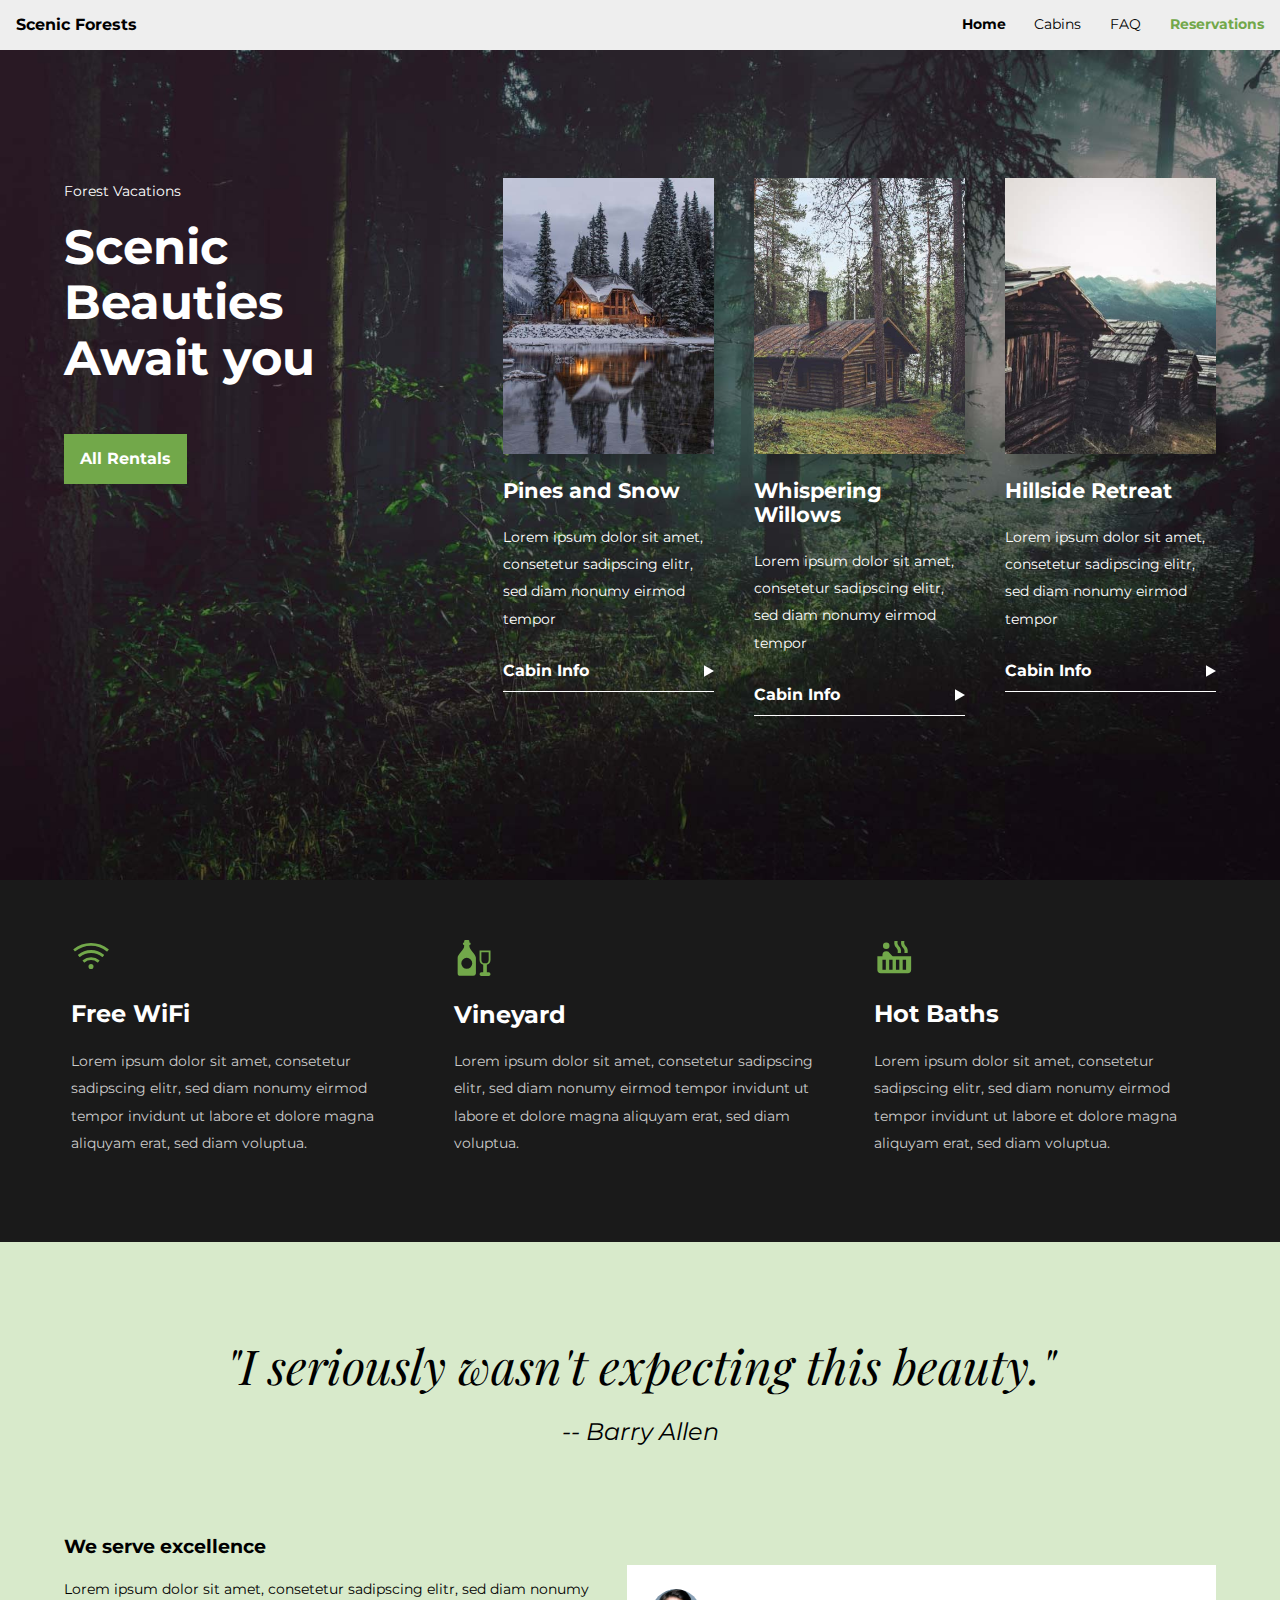
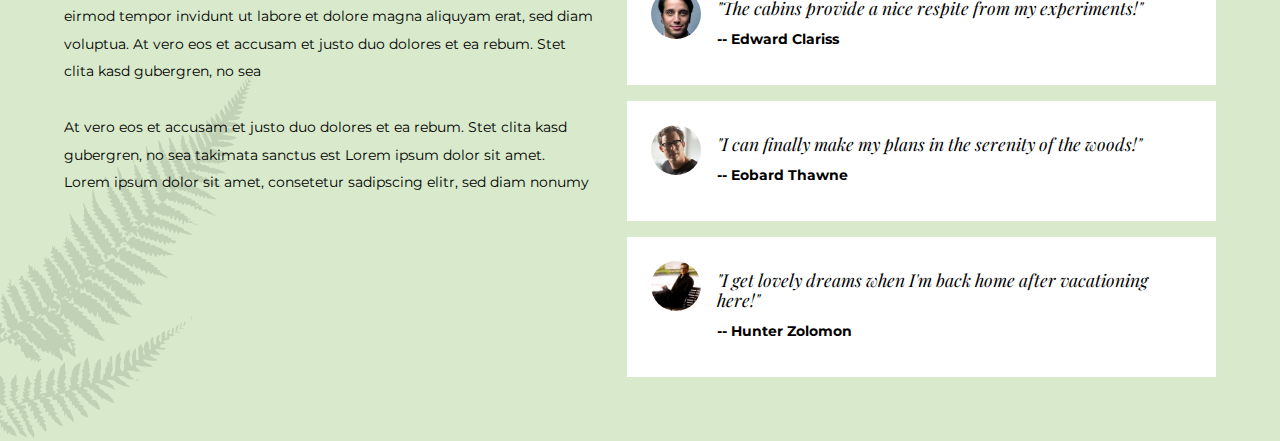
<file: index.html>
<!doctype html>
<html lang="en">
<head>
  <meta charset="UTF-8">
  <meta name="viewport" content="width=device-width, initial-scale=1.0">
  <title>Home | Scenic Forests</title>
  <!-- Favicon -->
  <link rel="icon" href="images/favicon.ico" type="image/x-icon">
  <!-- Reset & Main CSS -->
  <link rel="stylesheet" href="normalize.css">
  <link rel="stylesheet" href="index.css">
</head>
<body>
  <!-- Navigation & Featured Cabins (on a hero background) -->
  <div class="forest-hero">
    <div class="wrapper no-padding">
      <header>
        <!-- Logo -->
        <a href="index.html" class="logo">Scenic Forests</a>
        <!-- Navigation -->
        <nav>
          <img src="images/menu.svg" class="menu" id="menu-btn" alt="open menu">
          
          <ul class="nav" id="nav">
            <li class="exit" id="exit-btn">
              <a href="#"><img src="images/exit.svg"></a>
            </li>
            <li class="active"><a href="index.html">Home</a></li>
            <li><a href="cabins.html">Cabins</a></li>
            <li><a href="#">FAQ</a></li>
            <li class="res"><a href="#">Reservations</a></li>
          </ul>
        </nav>
      </header>
    </div>
    
    <div class="wrapper hero">
      <div class="flex">
        <!-- Main heading -->
        <div class="left main-copy">
          <p class="subtitle">Forest Vacations</p>
          <h1>
            <span>Scenic</span>
            <span>Beauties</span>
            <span>Await you</span>
          </h1>
          <a href="cabins.html" class="cta">All Rentals</a>
        </div>
        <!-- List of featured cabins -->
        <ul class="featured-cabins">
          <li>
            <a href="#"><img src="images/cabin2.jpg" class="cabin-img"></a>
            <p class="cabin-title">Pines and Snow</p>
            <p class="cabin-desc">Lorem ipsum dolor sit amet, consetetur sadipscing elitr, sed diam nonumy eirmod tempor</p>
            <a href="#" class="cabin-cta">
              <span>Cabin Info</span>
              <img src="images/arrows.svg">
            </a>
          </li>
          <li>
            <a href="#"><img src="images/cabin1.jpg" class="cabin-img"></a>
            <p class="cabin-title">Whispering Willows</p>
            <p class="cabin-desc">Lorem ipsum dolor sit amet, consetetur sadipscing elitr, sed diam nonumy eirmod tempor</p>
            <a href="#" class="cabin-cta">
              <span>Cabin Info</span>
              <img src="images/arrows.svg">
            </a>
          </li>
          <li>
            <a href="#"><img src="images/cabin3.jpg" class="cabin-img"></a>
            <p class="cabin-title">Hillside Retreat</p>
            <p class="cabin-desc">Lorem ipsum dolor sit amet, consetetur sadipscing elitr, sed diam nonumy eirmod tempor</p>
            <a href="#" class="cabin-cta">
            <span>Cabin Info</span>
            <img src="images/arrows.svg">
            </a>
          </li>
        </ul>
      </div>
    </div>
  </div>
  
  <div class="feature-container">
    <div class="wrapper">
      <ul class="features">
        <li>
          <img src="images/icon-wifi.svg">
          <h2>Free WiFi</h2>
          <p>Lorem ipsum dolor sit amet, consetetur sadipscing elitr, sed diam nonumy eirmod tempor invidunt ut labore et dolore magna aliquyam erat, sed diam voluptua.</p>
        </li>
        <li>
          <img src="images/icon-stocked.svg">
          <h2>Vineyard</h2>
          <p>Lorem ipsum dolor sit amet, consetetur sadipscing elitr, sed diam nonumy eirmod tempor invidunt ut labore et dolore magna aliquyam erat, sed diam voluptua.</p>
        </li>
        <li>
          <img src="images/icon-hottub.svg">
          <h2>Hot Baths</h2>
          <p>Lorem ipsum dolor sit amet, consetetur sadipscing elitr, sed diam nonumy eirmod tempor invidunt ut labore et dolore magna aliquyam erat, sed diam voluptua.</p>
        </li>
      </ul>
    </div>
  </div>
  
  <div class="wrapper last-container">
    <blockquote class="main-quote">"I seriously wasn't expecting this beauty."</blockquote>
    <cite class="main-cite">-- Barry Allen</cite>
      
    <div class="flex">
      <!-- Description -->
      <div class="left bio">
        <h3>We serve excellence</h3>
        <p>Lorem ipsum dolor sit amet, consetetur sadipscing elitr, sed diam nonumy eirmod tempor invidunt ut labore et dolore magna aliquyam erat, sed diam voluptua. At vero eos et accusam et justo duo dolores et ea rebum. Stet clita kasd gubergren, no sea</p>
        <p>At vero eos et accusam et justo duo dolores et ea rebum. Stet clita kasd gubergren, no sea takimata sanctus est Lorem ipsum dolor sit amet. Lorem ipsum dolor sit amet, consetetur sadipscing elitr, sed diam nonumy</p>
      </div>
      <!-- Testimonials -->
      <ul class="testimonials">
        <li>
          <img src="images/edward-clariss-test.jpg" class="test-img">
          <div class="test-left">
            <p class="test-desc">"The cabins provide a nice respite from my experiments!"</p>
            <p class="test-auth">-- Edward Clariss</p>
          </div>
        </li>
        <li>
          <img src="images/eobard-thawne-test.jpg" class="test-img">
          <div class="test-left">
            <p class="test-desc">"I can finally make my plans in the serenity of the woods!"</p>
            <p class="test-auth">-- Eobard Thawne</p>
          </div>
        </li>
        <li>
          <img src="images/hunter-zolomon-test.jpg" class="test-img">
          <div class="test-left">
            <p class="test-desc">"I get lovely dreams when I'm back home after vacationing here!"</p>
            <p class="test-auth">-- Hunter Zolomon</p>
          </div>
        </li>
      </ul>
    </div>
    <img src="images/fern.svg" class="fern">
  </div>
  <!-- Scripts -->
  <script src="index.js"></script>
</body>
</html>
</file>
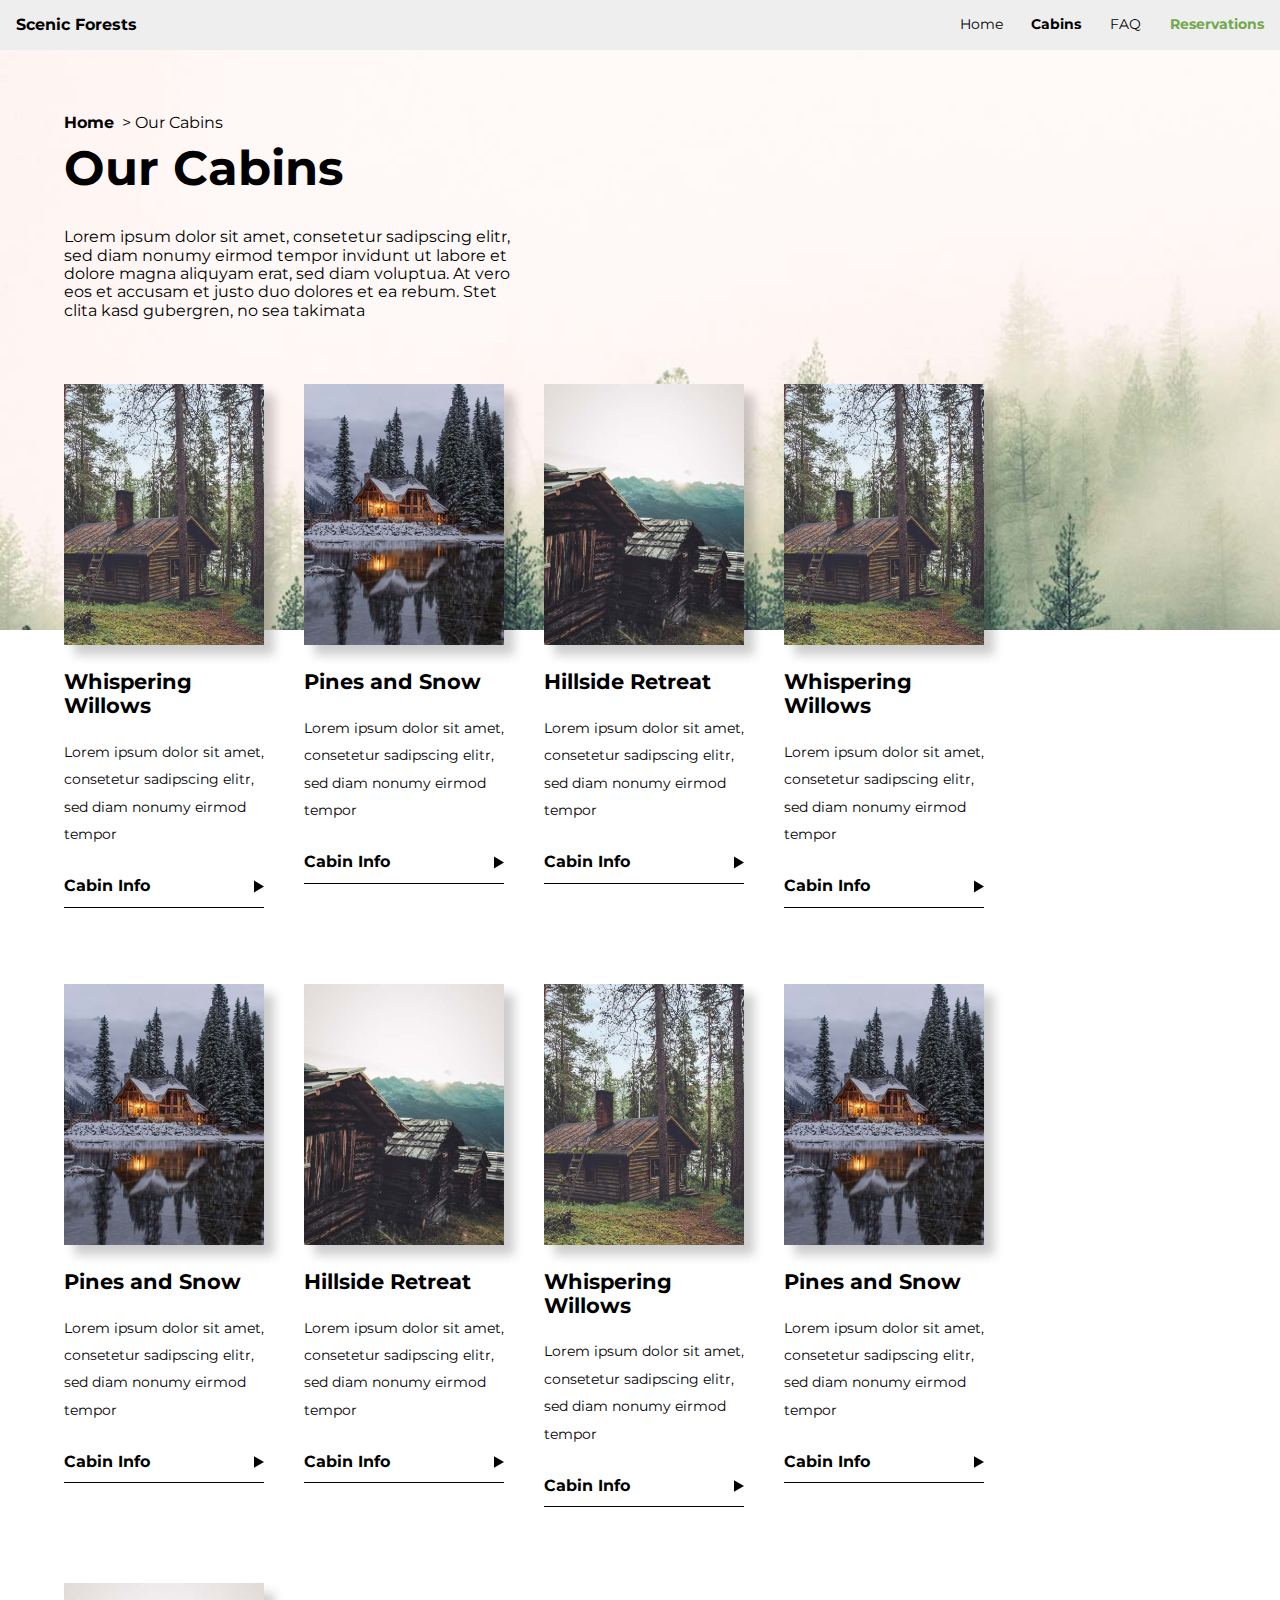
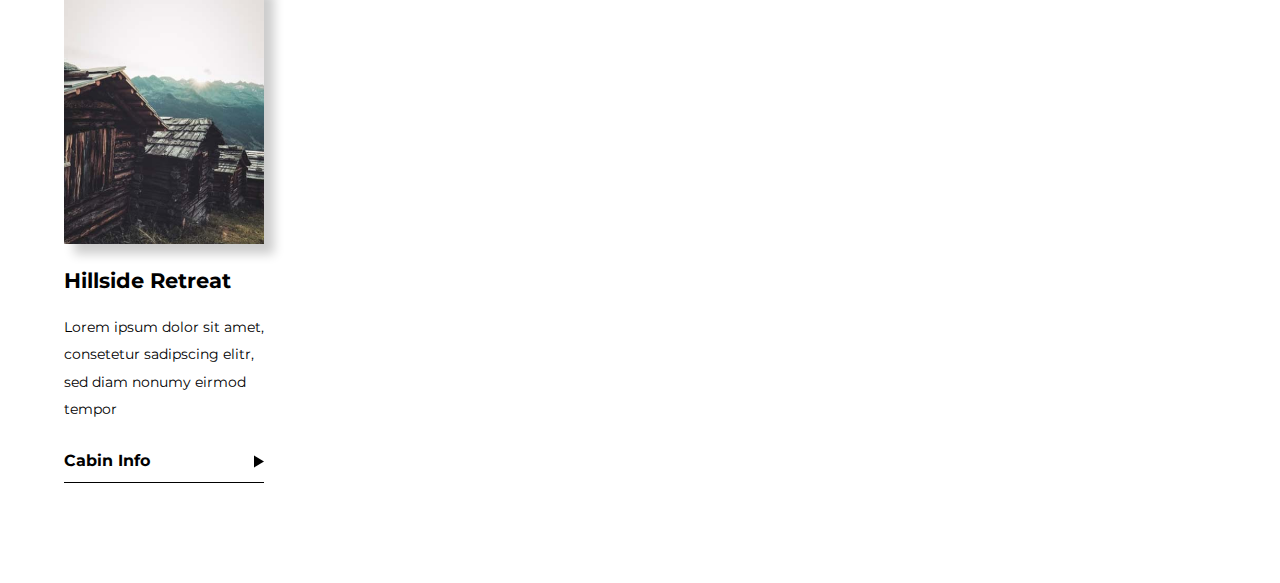
<file: cabins.html>
<!doctype html>
<html lang="en">
<head>
  <meta charset="UTF-8">
  <meta name="viewport" content="width=device-width, initial-scale=1.0">
  <title>Cabins | Scenic Forests</title>
  <!-- Favicon -->
  <link rel="icon" href="images/favicon.ico" type="image/x-icon">
  <!-- Reset, Main, & Secondary CSS -->
  <link rel="stylesheet" href="normalize.css">
  <link rel="stylesheet" href="index.css">
  <link rel="stylesheet" href="cabins.css">
</head>
<body>
  <div class="sub-hero">
    <div class="wrapper no-padding">
      <header>
        <!-- Logo -->
        <a href="index.html" class="logo">Scenic Forests</a>
        
        <!-- Navigation -->
        <nav>
          <img src="images/menu.svg" class="menu" id="menu-btn" alt="open menu">
          <ul class="nav" id="nav">
            <li class="exit" id="exit-btn">
              <a href="#"><img src="images/exit.svg"></a>
            </li>
            <li><a href="index.html">Home</a></li>
            <li class="active"><a href="cabins.html">Cabins</a></li>
            <li><a href="#">FAQ</a></li>
            <li class="res"><a href="#">Reservations</a></li>
          </ul>
        </nav>
      </header>
    </div>

    <div class="wrapper hero">
      <div class="main-copy">
        <div class="bread-wrapper">
          <ul class="breadcrumbs">
            <li><a href="index.html">Home</a></li>
            <li>> Our Cabins</a>
          </ul>
        </div>
        <h1>
          <span>Our Cabins</span>
        </h1>
        <p class="sub-desc">Lorem ipsum dolor sit amet, consetetur sadipscing elitr, sed diam nonumy eirmod tempor invidunt ut labore et dolore magna aliquyam erat, sed diam voluptua. At vero eos et accusam et justo duo dolores et ea rebum. Stet clita kasd gubergren, no sea takimata</p>
      </div>

      <ul class="featured-cabins">
        <li>
          <a href="#"><img src="images/cabin1.jpg" class="cabin-img"></a>
          
          <p class="cabin-title">Whispering Willows</p>
          <p class="cabin-desc">Lorem ipsum dolor sit amet, consetetur sadipscing elitr, sed diam nonumy eirmod tempor</p>
          
          <a href="#" class="cabin-cta">
            <span>Cabin Info</span>
            <img src="images/arrows-black.svg">
          </a>
        </li>
        <li>
          <a href="#"><img src="images/cabin2.jpg" class="cabin-img"></a>
          
          <p class="cabin-title">Pines and Snow</p>
          <p class="cabin-desc">Lorem ipsum dolor sit amet, consetetur sadipscing elitr, sed diam nonumy eirmod tempor</p>
          
          <a href="#" class="cabin-cta">
            <span>Cabin Info</span>
            <img src="images/arrows-black.svg">
          </a>
        </li>
        <li>
          <a href="#"><img src="images/cabin3.jpg" class="cabin-img"></a>
          
          <p class="cabin-title">Hillside Retreat</p>
          <p class="cabin-desc">Lorem ipsum dolor sit amet, consetetur sadipscing elitr, sed diam nonumy eirmod tempor</p>
          <a href="#" class="cabin-cta">
            <span>Cabin Info</span>
            <img src="images/arrows-black.svg">
          </a>
        </li>
        <li>
          <a href="#"><img src="images/cabin1.jpg" class="cabin-img"></a>
          
          <p class="cabin-title">Whispering Willows</p>
          <p class="cabin-desc">Lorem ipsum dolor sit amet, consetetur sadipscing elitr, sed diam nonumy eirmod tempor</p>
          
          <a href="#" class="cabin-cta">
            <span>Cabin Info</span>
            <img src="images/arrows-black.svg">
          </a>
        </li>
        <li>
          <a href="#"><img src="images/cabin2.jpg" class="cabin-img"></a>
          
          <p class="cabin-title">Pines and Snow</p>
          <p class="cabin-desc">Lorem ipsum dolor sit amet, consetetur sadipscing elitr, sed diam nonumy eirmod tempor</p>
          
          <a href="#" class="cabin-cta">
            <span>Cabin Info</span>
            <img src="images/arrows-black.svg">
          </a>
        </li>
        <li>
          <a href="#"><img src="images/cabin3.jpg" class="cabin-img"></a>
          
          <p class="cabin-title">Hillside Retreat</p>
          <p class="cabin-desc">Lorem ipsum dolor sit amet, consetetur sadipscing elitr, sed diam nonumy eirmod tempor</p>
          
          <a href="#" class="cabin-cta">
            <span>Cabin Info</span>
            <img src="images/arrows-black.svg">
          </a>
        </li>
        <li>
          <a href="#"><img src="images/cabin1.jpg" class="cabin-img"></a>
          
          <p class="cabin-title">Whispering Willows</p>
          <p class="cabin-desc">Lorem ipsum dolor sit amet, consetetur sadipscing elitr, sed diam nonumy eirmod tempor</p>
          
          <a href="#" class="cabin-cta">
            <span>Cabin Info</span>
            <img src="images/arrows-black.svg">
          </a>
        </li>
        <li>
          <a href="#"><img src="images/cabin2.jpg" class="cabin-img"></a>
          
          <p class="cabin-title">Pines and Snow</p>
          <p class="cabin-desc">Lorem ipsum dolor sit amet, consetetur sadipscing elitr, sed diam nonumy eirmod tempor</p>
          
          <a href="#" class="cabin-cta">
            <span>Cabin Info</span>
            <img src="images/arrows-black.svg">
          </a>
        </li>
        <li>
          <a href="#"><img src="images/cabin3.jpg" class="cabin-img"></a>
          
          <p class="cabin-title">Hillside Retreat</p>
          <p class="cabin-desc">Lorem ipsum dolor sit amet, consetetur sadipscing elitr, sed diam nonumy eirmod tempor</p>
          
          <a href="#" class="cabin-cta">
            <span>Cabin Info</span>
            <img src="images/arrows-black.svg">
          </a>
        </li>
      </ul>
    </div>
  </div>
  <!-- Scripts -->
  <script src="index.js"></script>
</body>
</html>
</file>
<file: index.css>
@import url('https://fonts.googleapis.com/css2?family=Montserrat:wght@400;700&family=Playfair+Display&display=swap');

html, body {
  margin: 0;
  padding: 0;
}

body {
  background: #d8eacb;
  font-family: 'Montserrat', sans-serif;
}

a {
  text-decoration: none;
}

ul {
  list-style: none;
  margin: 0;
  padding: 0;
}

img {
  width: 100%;
}

header {
  background: #eee;
  display: flex;
  justify-content: space-between;
  padding: .5em;
}

.logo {
  color: #000;
  font-weight: bold;
}

.menu {
  cursor: pointer;
}

nav ul {
  background: #72a84a;
  height: 100vh;
  opacity: 0;
  padding-top: 5em;
  position: fixed;
  top: 0;
  left: 0;
  visibility: hidden;
  width: 100%;
  z-index: 100;
}

nav ul li a {
  color: black;
  display: block;
  font-size: 1.5em;
  font-weight: bold;
  padding: 1em;
  transition: all 0.3s;
}

nav ul li a:hover,
nav ul li a:active {
  color: #e4ff1a;
  text-decoration: underline;
}

.exit a {
  height: 30px;
  position: absolute;
  top: 0;
  right: 0;
  width: 30px;
}

.open-nav {
  opacity: 1;
  transform: translateX(0);
  visibility: unset;
}

.forest-hero {
  background: url('images/forest.jpg');
  background-size: cover;
  color: white;
}

.wrapper {
  padding: .5em;
  text-align: center;
}

.no-padding {
  padding: 0;
}

.subtitle {
  padding: 3em 0 .5em;
}

h1 span {
  display: block;
  /* clip-path: polygon(0 100%, 100% 100%, 100% 100%, 0% 100%); */
}

.cta {
  background: #72A84A;
  color: white;
  display: inline-block;
  font-weight: bold;
  margin-top: 1em;
  margin-bottom: 3em;
  padding: 1em;
  transition: all 0.5s;
}

.cta:hover {
  background: #000;
  color: #72a84a;
}

ul.featured-cabins {
  width: 60%;
  margin: 0 auto;
}

ul.featured-cabins li {
  margin-bottom: 3em;
}

.cabin-img {
  box-shadow: 10px 10px 10px rgba(0,0,0,.2);
}

.cabin-title {
  font-weight: bold;
  font-size: 1.3em;
}

.cabin-desc, 
ul.features li p, 
.left p {
  font-size: .8em;
  line-height: 1.9em;
  margin-bottom: 2em;
}

.cabin-cta {
  display: flex;
  justify-content: space-between;
  position: relative;
  transition: all 0.5s;
}

.cabin-cta:after {
  background: white;
  content: '';
  height: 1px;
  position: absolute;
  bottom: -12px;
  width: 100%;
}

.cabin-cta span {
  color: white;
  font-weight: bold;
}

.cabin-cta span:hover {
  color: #72a84a;
}

.cabin-cta img {
  width: 10px;
}

.feature-container {
  background: #1a1a1a;
  color: white;
}

ul.features {
  margin: 3em auto;
  width: 70%;
}

ul.features li img {
  width: 40px;
}

ul.features li p {
  color: #ccc;
}

.main-quote {
  font-family: 'Playfair Display', serif;
  font-size: 2.2em;
  font-style: italic;
  margin-bottom: .5em;
}

cite {
  display: block;
  margin-bottom: 3em;
}

ul.testimonials {
  margin: 3em 0;
}

ul.testimonials li {
  margin-bottom: 3em;
}

.test-img {
  border-radius: 50%;
  height: 50px;
  width: 50px;
}

p.test-desc {
  font-family: 'Playfair Display', serif;
  font-style: italic;
}

p.test-auth {
  font-weight: bold;
  font-size: .85em;
}

.last-container {
  position: relative;
}

.fern {
  opacity: .1;
  position: absolute;
  bottom: 0;
  left: 0;
  width: 80%;
  z-index: 1;
}

@media (min-width: 550px) {
  .menu, .exit {
    display: none;
  }
  
  header {
    padding: 1em;
  }
  
  ul.nav {
    background: none;
    display: flex;
    height: auto;
    margin: 0;
    opacity: 1;
    padding: 0;
    position: unset;
    visibility: unset;
  }
  
  ul.nav li a {
    font-size: .9em;
    font-weight: normal;
    padding: 0 1em;
  }

  nav ul li a:hover {
    color: #72a84a;
    text-decoration: none;
  }
  
  ul.nav li:last-child a {
    padding-right: 0;
  }
  
  ul.nav .active a {
    font-weight: bold;
  }
  
  ul.nav .res a {
    color: #72A84A;
    font-weight: bold;
  }
  
  ul.featured-cabins {
    display: grid;
    grid-gap: 2.5em;
    grid-template-columns: repeat(3, 1fr);
    margin: 0 auto 0 2em;
    width: 90%;
  }
}

@media(min-width: 650px) {
  ul.features {
    display: grid;
    grid-gap: 3em;
    grid-template-columns: repeat(3, auto);
    width: 90%;
  }
}

@media(min-width: 900px) {
  .wrapper {
    text-align: left;
  }
  
  .flex {
    display: flex;
  }
  
  .hero {
    padding: 8em 4em;
  }
  
  .last-container {
    padding: 0 4em;
  }
  
  .main-copy {
    width: 40%;
  }
  
  p.subtitle {
    margin: 0 0 1em;
    padding: 0;
  }
  
  h1 {
    font-size: 3em;
    margin-top: 0;
  }
  
  ul.featured-cabins {
    width: 70%;
  }
  
  .main-quote, .main-cite {
    text-align: center;
  }
  
  .main-quote {
    font-size: 3em;
    margin-top: 2em;
  }
  
  .main-cite {
    font-size: 1.5em;
    margin-bottom: 3em;
  }
  
  .bio {
    width: 90%;
  }
  
  ul.testimonials {
    margin-left: 2em;
    width: 100%;
  }
  
  ul.testimonials li {
    background: white;
    display: flex;
    margin-bottom: 1em;
    padding: 1.5em;
  }
  
  .test-img {
    margin-right: 1em;
  }
  
  .test-desc {
    font-size: 1.1em;
    margin-top: .5em;
    margin-bottom: 0;
  }
  
  .fern {
    width: 20%;
  }
  
  .cabin-desc, 
  ul.features li p, 
  .left p {
    font-size: .9em;
  }
}
</file>
<file: cabins.css>
body {
  background: white;
}

.sub-hero {
  background: url('images/forest-bg-2.jpg');
  background-size: cover;
  height: 70vh;
}

.bread-wrapper {
  display: grid;
  justify-content: center;
  margin: 3em 0 0;
}

ul.breadcrumbs {
  display: flex;
  margin-bottom: .5em;
}

ul.breadcrumbs li a {
  color: black;
  font-weight: bold;
  margin-right: .5em;
}

h1 {
  margin-top: 0;
}

.sub-desc {
  margin: 0 auto;
  width: 80%;
}

ul.featured-cabins {
  display: grid;
  grid-template-columns: repeat(auto-fit, minmax(200px, 200px));
  place-content: center;
  margin-top: 4em;
  margin-left: 0;
  width: 100%;
}

.cabin-cta span {
  color: black;
}

.cabin-cta:after {
  background: black;
}

@media (min-width: 900px) {
  .hero {
    padding: 4em;
  }
  
  ul.featured-cabins {
    place-content: flex-start;
  }
  
  .bread-wrapper {
    display: unset;
  }
  
  .sub-desc {
    width: 100%;
  }
}

@media (max-width: 550px) {
  ul.featured-cabins li:nth-child(odd) {
    margin-right: 0.75em; 
  }

  ul.featured-cabins li:nth-child(even) {
    margin-left: 0.75em; 
  }
}
</file>
